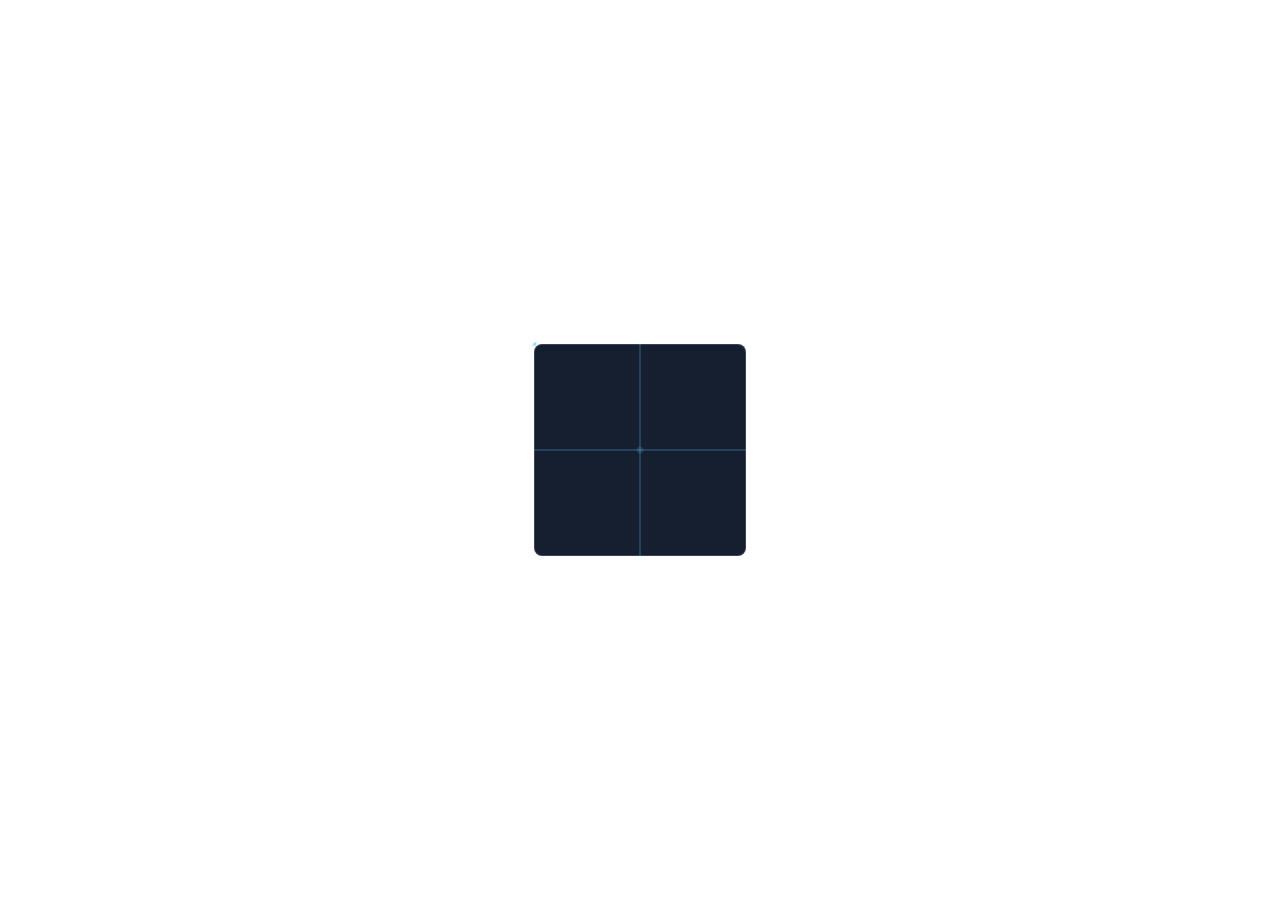
<file: Analog_Joystick/control/index.html>
<!DOCTYPE html>
<html lang='en'>
<head>
    <meta charset='utf-8'>
    <title>MSDigitalJoystickV2</title>
    <meta name='viewport' content='width=device-width, initial-scale=1.0'>

    <link rel='stylesheet' href='./styles.css' />

    <script src='./js/webcc.mock.js'></script>
    <script src='./js/webcc.min.js'></script>
</head>

<body>
    <main id='joystickApp'>
        <section class='joystick-card' aria-label='Digital analogue joystick'>
            <div id='joystickArea' class='joystick-area' role='application' aria-label='Joystick control'>
                <div class='direction-zone top-left' data-x='negative' data-y='positive'></div>
                <div class='direction-zone top-right' data-x='positive' data-y='positive'></div>
                <div class='direction-zone bottom-left' data-x='negative' data-y='negative'></div>
                <div class='direction-zone bottom-right' data-x='positive' data-y='negative'></div>
                <div id='verticalDeadband' class='deadband-guide vertical'></div>
                <div id='horizontalDeadband' class='deadband-guide horizontal'></div>
                <div class='limit-ring'></div>
                <span class='direction-arrow' data-x='negative' data-y='positive' aria-hidden='true'>&#8598;</span>
                <span class='direction-arrow' data-x='zero' data-y='positive' aria-hidden='true'>&#8593;</span>
                <span class='direction-arrow' data-x='positive' data-y='positive' aria-hidden='true'>&#8599;</span>
                <span class='direction-arrow' data-x='negative' data-y='zero' aria-hidden='true'>&#8592;</span>
                <span class='direction-arrow' data-x='positive' data-y='zero' aria-hidden='true'>&#8594;</span>
                <span class='direction-arrow' data-x='negative' data-y='negative' aria-hidden='true'>&#8601;</span>
                <span class='direction-arrow' data-x='zero' data-y='negative' aria-hidden='true'>&#8595;</span>
                <span class='direction-arrow' data-x='positive' data-y='negative' aria-hidden='true'>&#8600;</span>
                <div id='joystickKnob' class='joystick-knob'></div>
                <div class='digital-pad'>
                    <button class='digital-button up' type='button' data-x='0' data-y='1' aria-label='Up'>&#8593;</button>
                    <button class='digital-button left' type='button' data-x='-1' data-y='0' aria-label='Left'>&#8592;</button>
                    <button class='digital-button right' type='button' data-x='1' data-y='0' aria-label='Right'>&#8594;</button>
                    <button class='digital-button down' type='button' data-x='0' data-y='-1' aria-label='Down'>&#8595;</button>
                </div>
            </div>
        </section>
    </main>

    <script src='./code.js'></script>
</body>
</html>
</file>
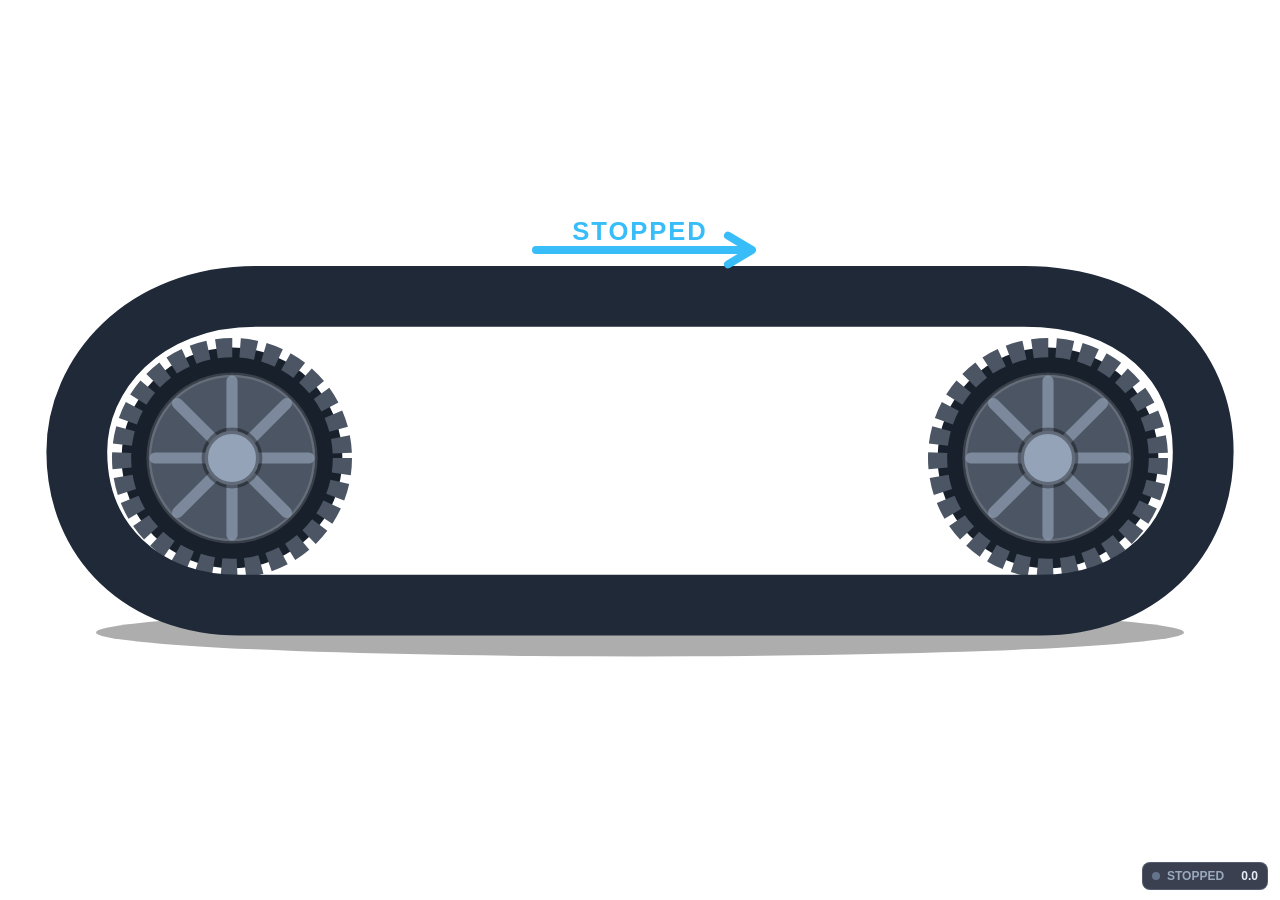
<file: Animated_Track/control/index.html>
<!DOCTYPE html>
<html lang="en">
<head>
    <meta charset="utf-8">
    <title>MS Animated Track</title>
    <meta name="viewport" content="width=device-width, initial-scale=1.0">

    <link rel="stylesheet" href="./styles.css">

    <script src="./js/webcc.mock.js"></script>
    <script src="./js/webcc.min.js"></script>
</head>

<body>
    <main id="trackApp" class="track-app">
        <svg id="trackSvg" class="track-svg" viewBox="0 0 800 300" preserveAspectRatio="xMidYMid meet"
             role="img" aria-labelledby="trackTitle trackDescription">
            <title id="trackTitle">Animated tracked vehicle running gear</title>
            <desc id="trackDescription">Side view of a continuous vehicle track with rotating wheels.</desc>

            <ellipse class="ground-shadow" cx="400" cy="264" rx="340" ry="15"></ellipse>

            <g id="wheelAssembly" class="wheel-assembly">
                <g class="wheel wheel-rear" data-wheel-radius="69" data-wheel-cx="145" data-wheel-cy="155"
                   transform="rotate(0 145 155)">
                    <circle class="wheel-tyre sprocket-tyre" cx="145" cy="155" r="69"></circle>
                    <circle class="wheel-rim" cx="145" cy="155" r="52"></circle>
                    <path class="wheel-spokes" d="M145 107V203M97 155H193M111 121L179 189M179 121L111 189"></path>
                    <circle class="wheel-hub" cx="145" cy="155" r="17"></circle>
                </g>

                <g class="wheel wheel-front" data-wheel-radius="69" data-wheel-cx="655" data-wheel-cy="155"
                   transform="rotate(0 655 155)">
                    <circle class="wheel-tyre sprocket-tyre" cx="655" cy="155" r="69"></circle>
                    <circle class="wheel-rim" cx="655" cy="155" r="52"></circle>
                    <path class="wheel-spokes" d="M655 107V203M607 155H703M621 121L689 189M689 121L621 189"></path>
                    <circle class="wheel-hub" cx="655" cy="155" r="17"></circle>
                </g>
            </g>

            <path id="trackGuide" class="track-guide"
                  d="M160 54 L640 54 C710 54 752 96 752 151 C752 207 711 247 650 247 L150 247 C89 247 48 207 48 151 C48 103 89 54 160 54 Z"></path>
            <path class="track-belt"
                  d="M160 54 L640 54 C710 54 752 96 752 151 C752 207 711 247 650 247 L150 247 C89 247 48 207 48 151 C48 103 89 54 160 54 Z"></path>
            <g id="treadAssembly" class="tread-assembly"></g>

            <g id="directionIndicator" class="direction-indicator">
                <path class="direction-line" d="M335 25H465"></path>
                <path id="directionArrow" class="direction-arrow" d="M455 16L470 25L455 34"></path>
                <text id="directionText" class="direction-text" x="400" y="19">STOPPED</text>
            </g>
        </svg>

        <section id="statusPanel" class="status-panel" aria-live="polite">
            <span id="statusDot" class="status-dot"></span>
            <span id="stateText" class="state-text">STOPPED</span>
            <span id="speedText" class="speed-text">0.0</span>
        </section>

        <div id="alarmBadge" class="alarm-badge">ALARM</div>
    </main>

    <script src="./code.js"></script>
</body>
</html>
</file>
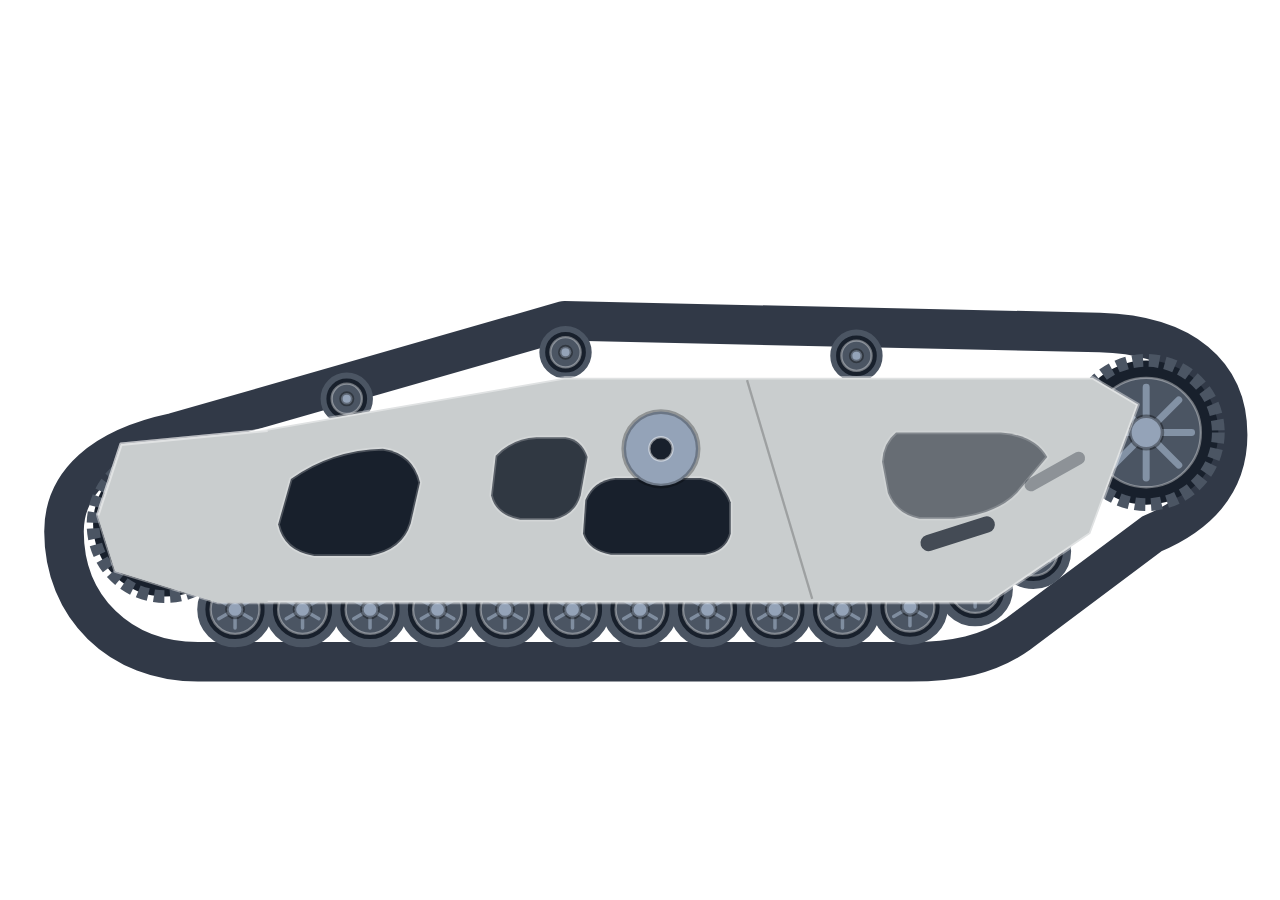
<file: Animated_Track_Side_View/control/index.html>
<!DOCTYPE html>
<html lang="en">
<head>
    <meta charset="utf-8">
    <title>Animated Track Side View</title>
    <meta name="viewport" content="width=device-width, initial-scale=1.0">

    <link rel="stylesheet" href="./styles.css">

    <script src="./js/webcc.mock.js"></script>
    <script src="./js/webcc.min.js"></script>
</head>

<body>
    <main id="trackApp" class="track-app">
        <svg id="trackSvg" class="track-svg" viewBox="0 0 1100 440" preserveAspectRatio="xMidYMid meet"
             role="img" aria-labelledby="trackTitle trackDescription">
            <title id="trackTitle">Animated track side view</title>
            <desc id="trackDescription">Side view of an asymmetric continuous vehicle track with rotating sprockets and road wheels.</desc>

            <defs>
                <g id="sprocketShape">
                    <circle class="wheel-tyre sprocket-tyre" cx="0" cy="0" r="62"></circle>
                    <circle class="wheel-rim" cx="0" cy="0" r="47"></circle>
                    <path class="wheel-spokes" d="M0-39V39M-39 0H39M-28-28L28 28M28-28L-28 28"></path>
                    <circle class="wheel-hub" cx="0" cy="0" r="14"></circle>
                </g>
                <g id="roadWheelShape">
                    <circle class="wheel-tyre" cx="0" cy="0" r="29"></circle>
                    <circle class="wheel-rim" cx="0" cy="0" r="21"></circle>
                    <path class="road-wheel-spokes" d="M0-16V16M-14-8L14 8M14-8L-14 8"></path>
                    <circle class="wheel-hub" cx="0" cy="0" r="7"></circle>
                </g>
                <g id="returnRollerShape">
                    <circle class="wheel-tyre return-roller-tyre" cx="0" cy="0" r="20"></circle>
                    <circle class="wheel-rim" cx="0" cy="0" r="13"></circle>
                    <circle class="wheel-hub" cx="0" cy="0" r="5"></circle>
                </g>
            </defs>

            <path class="track-belt"
                  d="M150 205 L485 109 L945 119 C1018 121 1055 155 1055 207 C1055 250 1028 276 990 292 L875 378 C850 396 820 402 782 402 L170 402 C103 402 55 355 55 290 C55 248 88 218 150 205 Z"></path>

            <g id="wheelAssembly" class="wheel-assembly">
                <use href="#sprocketShape" x="142" y="284" class="wheel wheel-rear"
                     data-wheel-pitch-radius="73" data-wheel-cx="142" data-wheel-cy="284"></use>
                <use href="#sprocketShape" x="985" y="205" class="wheel wheel-front"
                     data-wheel-pitch-radius="80" data-wheel-cx="985" data-wheel-cy="205"></use>

                <use href="#roadWheelShape" x="202" y="357" class="wheel road-wheel"
                     data-wheel-pitch-radius="29" data-wheel-cx="202" data-wheel-cy="357"></use>
                <use href="#roadWheelShape" x="260" y="357" class="wheel road-wheel"
                     data-wheel-pitch-radius="29" data-wheel-cx="260" data-wheel-cy="357"></use>
                <use href="#roadWheelShape" x="318" y="357" class="wheel road-wheel"
                     data-wheel-pitch-radius="29" data-wheel-cx="318" data-wheel-cy="357"></use>
                <use href="#roadWheelShape" x="376" y="357" class="wheel road-wheel"
                     data-wheel-pitch-radius="29" data-wheel-cx="376" data-wheel-cy="357"></use>
                <use href="#roadWheelShape" x="434" y="357" class="wheel road-wheel"
                     data-wheel-pitch-radius="29" data-wheel-cx="434" data-wheel-cy="357"></use>
                <use href="#roadWheelShape" x="492" y="357" class="wheel road-wheel"
                     data-wheel-pitch-radius="29" data-wheel-cx="492" data-wheel-cy="357"></use>
                <use href="#roadWheelShape" x="550" y="357" class="wheel road-wheel"
                     data-wheel-pitch-radius="29" data-wheel-cx="550" data-wheel-cy="357"></use>
                <use href="#roadWheelShape" x="608" y="357" class="wheel road-wheel"
                     data-wheel-pitch-radius="29" data-wheel-cx="608" data-wheel-cy="357"></use>
                <use href="#roadWheelShape" x="666" y="357" class="wheel road-wheel"
                     data-wheel-pitch-radius="29" data-wheel-cx="666" data-wheel-cy="357"></use>
                <use href="#roadWheelShape" x="724" y="357" class="wheel road-wheel"
                     data-wheel-pitch-radius="29" data-wheel-cx="724" data-wheel-cy="357"></use>
                <use href="#roadWheelShape" x="782" y="355" class="wheel road-wheel"
                     data-wheel-pitch-radius="29" data-wheel-cx="782" data-wheel-cy="355"></use>
                <use href="#roadWheelShape" x="838" y="339" class="wheel road-wheel"
                     data-wheel-pitch-radius="29" data-wheel-cx="838" data-wheel-cy="339"></use>
                <use href="#roadWheelShape" x="888" y="307" class="wheel road-wheel"
                     data-wheel-pitch-radius="29" data-wheel-cx="888" data-wheel-cy="307"></use>

                <use href="#returnRollerShape" x="298" y="176" class="wheel return-roller"
                     data-wheel-pitch-radius="20" data-wheel-cx="298" data-wheel-cy="176"></use>
                <use href="#returnRollerShape" x="486" y="136" class="wheel return-roller"
                     data-wheel-pitch-radius="20" data-wheel-cx="486" data-wheel-cy="136"></use>
                <use href="#returnRollerShape" x="736" y="139" class="wheel return-roller"
                     data-wheel-pitch-radius="20" data-wheel-cx="736" data-wheel-cy="139"></use>
            </g>

            <g class="side-guard" aria-hidden="true">
                <path class="guard-panel"
                      d="M104 215 L218 204 L485 158 L939 158 L978 181 L937 292 L850 351 L187 351 L99 324 L84 276 Z"></path>
                <path class="guard-seam" d="M642 160 L698 348"></path>
                <path class="guard-opening" d="M250 245 Q285 220 329 219 Q355 223 361 248 L353 283 Q346 306 318 311 L270 311 Q244 307 239 284 Z"></path>
                <path class="guard-opening" d="M503 263 Q510 246 529 244 H602 Q622 247 628 265 V292 Q624 307 606 310 H525 Q506 307 501 292 Z"></path>
                <path class="guard-opening small-opening" d="M426 225 Q440 210 461 209 H486 Q500 211 505 226 L499 259 Q494 276 476 280 H447 Q426 276 422 259 Z"></path>
                <circle class="access-ring" cx="568" cy="219" r="32"></circle>
                <circle class="access-hub" cx="568" cy="219" r="10"></circle>
                <path class="guard-opening drive-opening"
                      d="M770 205 H860 Q889 207 900 226 L874 257 Q857 275 820 279 H790 Q770 275 763 257 L758 230 Q759 214 770 205 Z"></path>
                <path class="inspection-slot" d="M798 300 L848 284"></path>
                <path class="inspection-slot short-slot" d="M886 250 L927 227"></path>
            </g>

            <path id="trackGuide" class="track-guide"
                  d="M150 205 L485 109 L945 119 C1018 121 1055 155 1055 207 C1055 250 1028 276 990 292 L875 378 C850 396 820 402 782 402 L170 402 C103 402 55 355 55 290 C55 248 88 218 150 205 Z"></path>
            <g id="treadAssembly" class="tread-assembly"></g>
            <g class="rear-track-cover" aria-hidden="true">
                <path class="rear-track-occluder"
                      d="M104 215 L230 203 L230 351 L187 351 L99 324 L84 276 Z"></path>
                <path class="rear-track-cover-edge" d="M84 276 L104 215 L230 203"></path>
            </g>
        </svg>

        <div id="alarmBadge" class="alarm-badge">ALARM</div>
    </main>

    <script src="./code.js"></script>
</body>
</html>
</file>
<file: Analog_Joystick/control/styles.css>
:root {
    --movement-area: rgba(21, 31, 48, 1);
    --knob-color: rgba(33, 158, 221, 1);
    --mimic-knob-color: rgba(128, 128, 128, 1);
    --knob-edge: rgba(128, 145, 170, 1);
    --limit-border: rgba(159, 176, 202, 0.25);
    --highlight-active: rgba(92, 200, 255, 0.22);
    --deadband-fill: rgba(92, 200, 255, 0.06);
    --deadband-edge: rgba(92, 200, 255, 0.16);
    --deadband-active: rgba(92, 200, 255, 0.22);
    --deadband-active-edge: rgba(92, 200, 255, 0.48);
    --active-color: rgba(92, 200, 255, 1);
    --active-glow-inner: rgba(92, 200, 255, 0.20);
    --active-glow-outer: rgba(92, 200, 255, 0.22);
    --center-marker: rgba(92, 200, 255, 0.16);
    --x-deadband-half: 0px;
    --y-deadband-half: 0px;
    --movement-inset: 2%;
    --joy-size: 220px;
    --knob-size: 74px;
    --arrow-size: 18px;
}

* {
    box-sizing: border-box;
}

html,
body {
    width: 100%;
    height: 100%;
    margin: 0;
    overflow: hidden;
    font-family: Arial, Helvetica, sans-serif;
    background: transparent;
    user-select: none;
    -webkit-user-select: none;
    touch-action: none;
}

#joystickApp {
    width: 100%;
    height: 100%;
    min-width: 160px;
    min-height: 160px;
    padding: 2px;
    border: none;
    border-radius: 0;
    outline: none;
    box-shadow: none;
    background: transparent;
}

.joystick-card {
    width: 100%;
    height: 100%;
    border: none;
    border-radius: 0;
    outline: none;
    box-shadow: none;
    background: transparent;
    display: flex;
    flex-direction: column;
    align-items: center;
    justify-content: center;
    gap: 0;
    padding: 2px;
}

.joystick-area {
    position: relative;
    width: var(--joy-size);
    height: var(--joy-size);
    min-width: 80px;
    min-height: 80px;
    border-radius: 12px;
    background: transparent;
    border: none;
    box-shadow: none;
    overflow: hidden;
    touch-action: none;
    flex: 0 0 auto;
}

.direction-zone {
    position: absolute;
    width: 50%;
    height: 50%;
    background: transparent;
    transition: background-color 80ms linear;
    z-index: 1;
    pointer-events: none;
}

.direction-zone.top-left {
    left: var(--movement-inset);
    top: var(--movement-inset);
}

.direction-zone.top-right {
    right: var(--movement-inset);
    top: var(--movement-inset);
}

.direction-zone.bottom-left {
    left: var(--movement-inset);
    bottom: var(--movement-inset);
}

.direction-zone.bottom-right {
    right: var(--movement-inset);
    bottom: var(--movement-inset);
}

.direction-zone.active {
    background: var(--highlight-active);
    box-shadow: 0 0 12px var(--active-glow-outer);
}

.direction-zone.top-left.active {
    border-top: 1px solid var(--active-color);
    border-left: 1px solid var(--active-color);
    border-right: 1px solid var(--active-color);
    border-bottom: 1px solid var(--active-color);
}

.direction-zone.top-right.active {
    border-top: 1px solid var(--active-color);
    border-right: 1px solid var(--active-color);
    border-bottom: 1px solid var(--active-color);
    border-left: 1px solid var(--active-color);
}

.direction-zone.bottom-left.active {
    border-bottom: 1px solid var(--active-color);
    border-left: 1px solid var(--active-color);
    border-top: 1px solid var(--active-color);
    border-right: 1px solid var(--active-color);
}

.direction-zone.bottom-right.active {
    border-right: 1px solid var(--active-color);
    border-bottom: 1px solid var(--active-color);
    border-top: 1px solid var(--active-color);
    border-left: 1px solid var(--active-color);
}

.deadband-guide {
    position: absolute;
    background: var(--deadband-fill);
    z-index: 1;
    pointer-events: none;
}

.deadband-guide.vertical {
    height: calc(100% - var(--movement-inset) - var(--movement-inset));
    left: 50%;
    top: var(--movement-inset);
    transform: translateX(-50%);
    border-left: 1px solid var(--deadband-edge);
    border-right: 1px solid var(--deadband-edge);
}

.deadband-guide.horizontal {
    width: calc(100% - var(--movement-inset) - var(--movement-inset));
    left: var(--movement-inset);
    top: 50%;
    transform: translateY(-50%);
    border-top: 1px solid var(--deadband-edge);
    border-bottom: 1px solid var(--deadband-edge);
}

.deadband-guide.active::after {
    content: '';
    position: absolute;
    background: var(--deadband-active);
    pointer-events: none;
}

.deadband-guide.vertical.active::after {
    left: -1px;
    width: calc(100% + 2px);
    height: calc(50% - var(--y-deadband-half));
    border-left: 1px solid var(--active-color);
    border-right: 1px solid var(--active-color);
}

.deadband-guide.vertical.active.positive::after {
    top: 0;
    border-bottom: 1px solid var(--active-color);
}

.deadband-guide.vertical.active.negative::after {
    bottom: 0;
    border-top: 1px solid var(--active-color);
}

.deadband-guide.horizontal.active::after {
    top: -1px;
    width: calc(50% - var(--x-deadband-half));
    height: calc(100% + 2px);
    border-top: 1px solid var(--active-color);
    border-bottom: 1px solid var(--active-color);
}

.deadband-guide.horizontal.active.positive::after {
    right: 0;
    border-left: 1px solid var(--active-color);
}

.deadband-guide.horizontal.active.negative::after {
    left: 0;
    border-right: 1px solid var(--active-color);
}

.limit-ring {
    position: absolute;
    left: var(--movement-inset);
    top: var(--movement-inset);
    width: calc(100% - var(--movement-inset) - var(--movement-inset));
    height: calc(100% - var(--movement-inset) - var(--movement-inset));
    border-radius: 8px;
    border: 1px solid var(--limit-border);
    background:
        radial-gradient(circle at center, var(--center-marker) 0 3px, transparent 4px),
        var(--movement-area);
    z-index: 0;
    pointer-events: none;
}

.direction-arrow {
    position: absolute;
    transform: translate(-50%, -50%);
    color: var(--active-color);
    font-size: var(--arrow-size);
    font-weight: bold;
    line-height: 1;
    opacity: 0.42;
    text-shadow: 0 0 4px var(--active-glow-inner);
    z-index: 2;
    pointer-events: none;
}

.direction-arrow[data-y='zero'] {
    margin-top: -0.09em;
}

.direction-arrow.active {
    opacity: 1;
    text-shadow: 0 0 8px var(--active-color);
}

.joystick-knob {
    position: absolute;
    width: var(--knob-size);
    height: var(--knob-size);
    left: 50%;
    top: 50%;
    transform: translate(-50%, -50%);
    border-radius: 50%;
    border: 2px solid var(--knob-edge);
    background: var(--knob-color);
    box-shadow: none;
    z-index: 3;
    opacity: 0;
    pointer-events: none;
}

.joystick-area.active .joystick-knob {
    opacity: 1;
}

.joystick-area.mimic .joystick-knob {
    background: var(--mimic-knob-color);
}

.joystick-area.disabled {
    opacity: 0.45;
    filter: grayscale(0.8);
}

.digital-pad {
    display: none;
    position: absolute;
    inset: var(--movement-inset);
    z-index: 4;
}

.digital-button {
    position: absolute;
    width: 30%;
    height: 30%;
    padding: 0;
    border: 1px solid var(--limit-border);
    border-radius: 8px;
    background: var(--movement-area);
    color: var(--active-color);
    font: bold clamp(24px, 12vmin, 64px) / 1 Arial, Helvetica, sans-serif;
    opacity: 0.75;
    text-shadow: 0 0 4px var(--active-glow-inner);
    touch-action: none;
}

.digital-button.up,
.digital-button.down {
    left: 35%;
}

.digital-button.left,
.digital-button.right {
    top: 35%;
}

.digital-button.up {
    top: 0;
}

.digital-button.down {
    bottom: 0;
}

.digital-button.left {
    left: 0;
}

.digital-button.right {
    right: 0;
}

.digital-button.active {
    border-color: var(--active-color);
    background: var(--highlight-active);
    box-shadow: 0 0 12px var(--active-glow-outer);
    opacity: 1;
}

.joystick-area.digital-only .direction-zone,
.joystick-area.digital-only .deadband-guide,
.joystick-area.digital-only .limit-ring,
.joystick-area.digital-only .direction-arrow,
.joystick-area.digital-only .joystick-knob {
    display: none;
}

.joystick-area.digital-only .digital-pad {
    display: block;
}
</file>
<file: Animated_Track/control/styles.css>
:root {
    --background-color: rgba(0, 0, 0, 0);
    --track-color: rgba(32, 41, 56, 1);
    --tread-color: rgba(59, 70, 87, 1);
    --wheel-color: rgba(75, 85, 99, 1);
    --hub-color: rgba(148, 163, 184, 1);
    --accent-color: rgba(56, 189, 248, 1);
    --alarm-color: rgba(239, 68, 68, 1);
    --text-color: #e8eef8;
    --muted-color: #9aa9bd;
}

* {
    box-sizing: border-box;
}

html,
body {
    width: 100%;
    height: 100%;
    margin: 0;
    overflow: hidden;
    background: transparent;
    font-family: "Siemens Sans", Arial, Helvetica, sans-serif;
    user-select: none;
    -webkit-user-select: none;
}

.track-app {
    position: relative;
    width: 100%;
    height: 100%;
    min-width: 1px;
    min-height: 1px;
    overflow: hidden;
    background: var(--background-color);
    color: var(--text-color);
}

.track-svg {
    display: block;
    width: 100%;
    height: 100%;
}

.ground-shadow {
    fill: rgba(0, 0, 0, 0.32);
}

.track-guide {
    fill: none;
    stroke: none;
}

.track-belt {
    fill: none;
    stroke: var(--track-color);
    stroke-width: 38;
    stroke-linejoin: round;
    stroke-linecap: round;
}

.tread-plate {
    fill: var(--tread-color);
    stroke: rgba(255, 255, 255, 0.16);
    stroke-width: 2;
}

.wheel-tyre {
    fill: #18202c;
    stroke: var(--wheel-color);
    stroke-width: 9;
}

.sprocket-tyre {
    stroke-width: 12;
    stroke-dasharray: 10 5;
}

.wheel-rim {
    fill: var(--wheel-color);
    stroke: rgba(255, 255, 255, 0.14);
    stroke-width: 3;
}

.wheel-spokes {
    fill: none;
    stroke: var(--hub-color);
    stroke-width: 7;
    stroke-linecap: round;
    opacity: 0.68;
}

.wheel-hub {
    fill: var(--hub-color);
    stroke: rgba(0, 0, 0, 0.35);
    stroke-width: 4;
}

.direction-indicator {
    color: var(--accent-color);
    transition: opacity 120ms ease;
}

.direction-line,
.direction-arrow {
    fill: none;
    stroke: currentColor;
    stroke-width: 5;
    stroke-linecap: round;
    stroke-linejoin: round;
}

.direction-text {
    fill: currentColor;
    font-size: 16px;
    font-weight: 700;
    text-anchor: middle;
    letter-spacing: 1.2px;
}

.direction-indicator.reverse .direction-arrow {
    transform: scaleX(-1);
    transform-origin: 400px 25px;
}

.direction-indicator.stopped {
    opacity: 0.46;
}

.direction-indicator.hidden,
.status-panel.hidden {
    display: none;
}

.status-panel {
    position: absolute;
    right: 12px;
    bottom: 10px;
    display: flex;
    align-items: center;
    gap: 7px;
    min-width: 126px;
    padding: 6px 9px;
    border: 1px solid rgba(148, 163, 184, 0.28);
    border-radius: 8px;
    color: var(--text-color);
    background: rgba(15, 23, 42, 0.82);
    font-size: 12px;
    font-variant-numeric: tabular-nums;
    pointer-events: none;
}

.status-dot {
    width: 8px;
    height: 8px;
    flex: 0 0 auto;
    border-radius: 50%;
    background: #64748b;
    box-shadow: 0 0 0 rgba(0, 0, 0, 0);
}

.track-app.moving .status-dot {
    background: var(--accent-color);
    box-shadow: 0 0 8px var(--accent-color);
}

.state-text {
    flex: 1 1 auto;
    color: var(--muted-color);
    font-weight: 700;
}

.speed-text {
    color: var(--text-color);
    font-weight: 700;
}

.alarm-badge {
    position: absolute;
    top: 9px;
    right: 11px;
    display: none;
    padding: 4px 8px;
    border: 1px solid var(--alarm-color);
    border-radius: 6px;
    color: #fff;
    background: var(--alarm-color);
    font-size: 11px;
    font-weight: 800;
    letter-spacing: 0.8px;
    pointer-events: none;
}

.track-app.alarm .alarm-badge {
    display: block;
}

.track-app.alarm .track-svg {
    filter: drop-shadow(0 0 7px var(--alarm-color));
}

.track-app.alarm .status-dot {
    background: var(--alarm-color);
    box-shadow: 0 0 8px var(--alarm-color);
}

.track-app.disabled .track-svg {
    opacity: 0.62;
}

@media (max-width: 420px), (max-height: 170px) {
    .status-panel {
        right: 6px;
        bottom: 5px;
        min-width: 100px;
        padding: 4px 6px;
        font-size: 10px;
    }

    .alarm-badge {
        top: 5px;
        right: 6px;
        font-size: 9px;
    }
}
</file>
<file: Animated_Track_Side_View/control/styles.css>
:root {
    --background-color: rgba(0, 0, 0, 0);
    --track-color: rgba(32, 41, 56, 1);
    --tread-color: rgba(59, 70, 87, 1);
    --wheel-color: rgba(75, 85, 99, 1);
    --wheel-inner-color: rgba(24, 32, 44, 1);
    --hub-color: rgba(148, 163, 184, 1);
    --guard-color: rgba(201, 205, 206, 1);
    --accent-color: rgba(56, 189, 248, 1);
    --alarm-color: rgba(239, 68, 68, 1);
    --text-color: #e8eef8;
    --muted-color: #9aa9bd;
}

* {
    box-sizing: border-box;
}

html,
body {
    width: 100%;
    height: 100%;
    margin: 0;
    overflow: hidden;
    background: transparent;
    font-family: "Siemens Sans", Arial, Helvetica, sans-serif;
    user-select: none;
    -webkit-user-select: none;
}

.track-app {
    position: relative;
    width: 100%;
    height: 100%;
    min-width: 1px;
    min-height: 1px;
    overflow: hidden;
    background: var(--background-color);
    color: var(--text-color);
}

.track-svg {
    display: block;
    width: 100%;
    height: 100%;
    transform-origin: center center;
}

.track-guide {
    fill: none;
    stroke: none;
}

.track-belt {
    fill: none;
    stroke: var(--track-color);
    stroke-width: 34;
    stroke-linejoin: round;
    stroke-linecap: round;
    opacity: 0.92;
}

.tread-plate {
    fill: var(--tread-color);
    stroke: rgba(255, 255, 255, 0.16);
    stroke-width: 1.5;
}

.wheel-tyre {
    fill: var(--wheel-inner-color);
    stroke: var(--wheel-color);
    stroke-width: 7;
}

.sprocket-tyre {
    stroke-width: 11;
    stroke-dasharray: 9 5;
}

.wheel-rim {
    fill: var(--wheel-color);
    stroke: rgba(255, 255, 255, 0.36);
    stroke-width: 2;
}

.wheel-spokes {
    fill: none;
    stroke: var(--hub-color);
    stroke-width: 6;
    stroke-linecap: round;
    opacity: 0.78;
}

.road-wheel-spokes {
    fill: none;
    stroke: var(--hub-color);
    stroke-width: 3;
    stroke-linecap: round;
    opacity: 0.72;
}

.wheel-hub {
    fill: var(--hub-color);
    stroke: rgba(0, 0, 0, 0.35);
    stroke-width: 3;
}

.return-roller-tyre {
    stroke-width: 5;
}

.guard-panel {
    fill: var(--guard-color);
    stroke: rgba(255, 255, 255, 0.42);
    stroke-width: 3;
    stroke-linejoin: round;
}

.guard-seam {
    fill: none;
    stroke: rgba(0, 0, 0, 0.22);
    stroke-width: 2;
}

.guard-opening {
    fill: var(--wheel-inner-color);
    stroke: rgba(255, 255, 255, 0.22);
    stroke-width: 3;
}

.small-opening {
    opacity: 0.86;
}

.drive-opening {
    opacity: 0.55;
}

.access-ring {
    fill: var(--hub-color);
    stroke: rgba(0, 0, 0, 0.28);
    stroke-width: 4;
}

.access-hub {
    fill: var(--wheel-inner-color);
    stroke: rgba(255, 255, 255, 0.48);
    stroke-width: 2;
}

.inspection-slot {
    fill: none;
    stroke: var(--wheel-inner-color);
    stroke-width: 14;
    stroke-linecap: round;
    opacity: 0.75;
}

.short-slot {
    stroke-width: 11;
    opacity: 0.34;
}

.rear-track-occluder {
    fill: var(--guard-color);
}

.rear-track-cover-edge {
    fill: none;
    stroke: rgba(255, 255, 255, 0.42);
    stroke-width: 3;
    stroke-linejoin: round;
}

.alarm-badge {
    position: absolute;
    top: 9px;
    right: 11px;
    display: none;
    padding: 4px 8px;
    border: 1px solid var(--alarm-color);
    border-radius: 6px;
    color: #fff;
    background: var(--alarm-color);
    font-size: 11px;
    font-weight: 800;
    letter-spacing: 0.8px;
    pointer-events: none;
}

.track-app.alarm .alarm-badge {
    display: block;
}

.track-app.alarm .track-svg {
    filter: drop-shadow(0 0 7px var(--alarm-color));
}

.track-app.disabled .track-svg {
    opacity: 0.62;
}

@media (max-width: 420px), (max-height: 170px) {
    .alarm-badge {
        top: 5px;
        right: 6px;
        font-size: 9px;
    }
}
</file>
